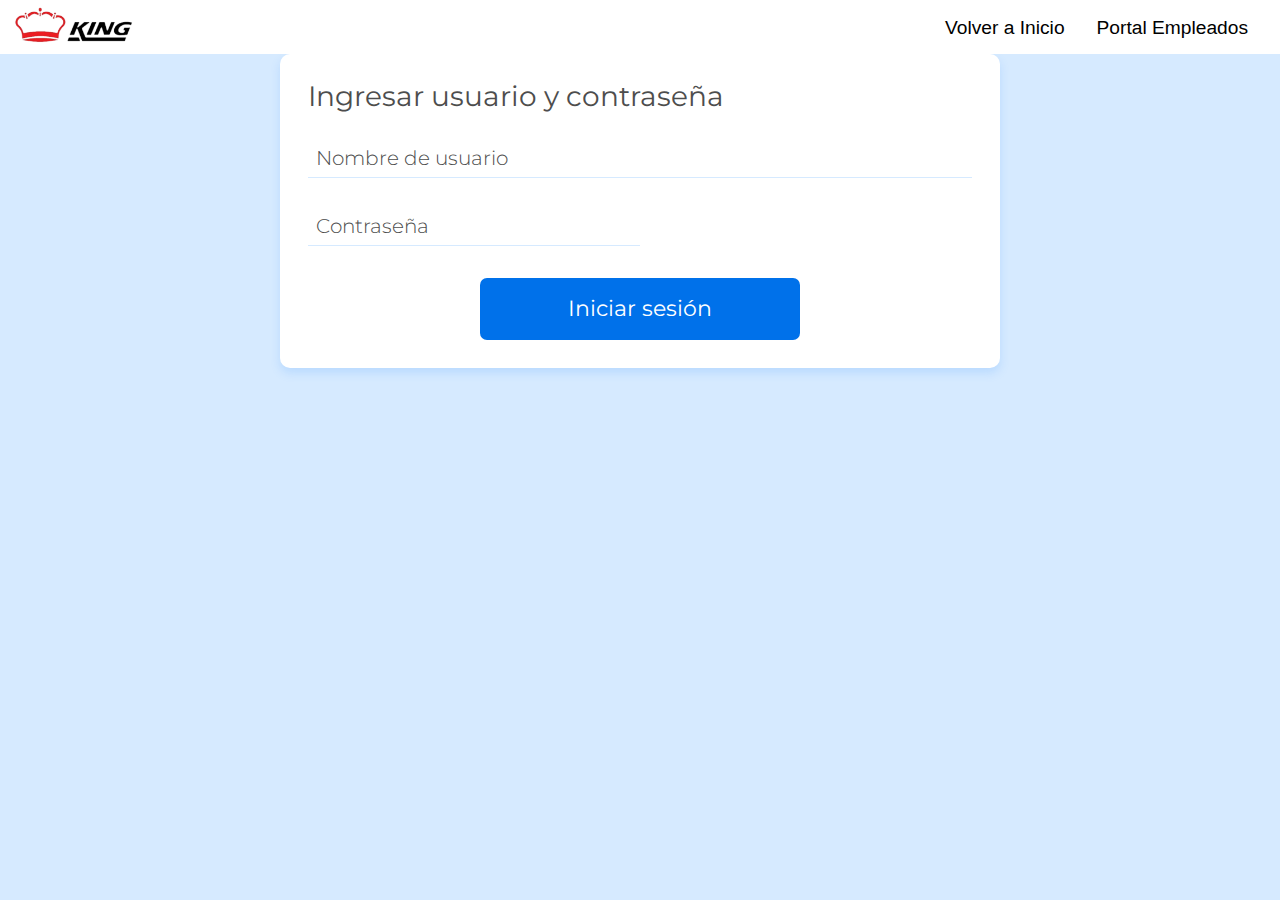
<file: empleados.html>
<!DOCTYPE html>

<html lang = "es">

    <head>

        <meta charset="UTF-8">
        <meta name="viewport" content="width=device-width, initial-scale=1.0">
        <meta http-equiv="X-UA-Compatible" content="es">
        <title>King Empleados</title>
        <link rel="icon" href="./img/kingscrown - copia.ico" type="image/x-icon">
        <link rel="stylesheet" href="./assets/css/normalize.css">
        <link rel="stylesheet" href="./assets/css/menu.css">

        <link href="https://fonts.googleapis.com/css2?family=Montserrat:wght@300;400&display=swap" rel="stylesheet"/>
        <link href="https://fonts.googleapis.com/css2?family=Pacifico&display=swap" rel="stylesheet"/>
        <link rel="stylesheet" href="./assets/css/css/base/base.css" />
        <link rel="stylesheet" href="./assets/css/css/componentes/card.css" />
        <link rel="stylesheet" href="./assets/css/css/componentes/inputs.css" />
        <link rel="stylesheet" href="./assets/css/css/componentes/button.css" />
        <link rel="stylesheet" href="./assets/css/css/registry_client.css" />
        <link rel="stylesheet" href="./assets/css/css/cadastro_produto.css" />

        <style>
            @import url('https://fonts.googleapis.com/css2?family=Lexend+Deca:wght@400;500;600;700;800;900&display=swap');
        </style>

    </head>

    <body>
        
        <header class="cabecera">
            
            <img src="./img/KING-3.png" alt="Logo-Establecimiento-King-S.R.L." class="logo__cabecera">
            
            <nav class="menu">
    
                <ul class="menu__list">
    
                    <li class="menu__item">
                        <a class="menu__link" href="index.html">Volver a Inicio</a>
                    </li>

                    <li class="menu__item">
                        <a class="menu__link" href="empleados.html">Portal Empleados</a>
                    </li>

                </ul>

            </nav>

        </header>

        <main class="container flex flex--center flex--column">
            <section class="cartao cadastro">
            
                <h1 class="card__title">Ingresar usuario y contraseña</h1>
            
                <form action="./error.html" class="flex flex--column">
                
                    <div class="input-container">
                        <input name="name" id="name" class="input" type="text" placeholder="Usuario"/>
                        <label class="input-label" for="name">Nombre de usuario</label>
                        <span class="input-message-error">Este campo no es valido</span>
                    </div>

                    <div class="input-container registry__price-container">
                        <input name="price" id="price" class="input" type="text" placeholder="Contraseña"/>
                        <label class="input-label" for="price">Contraseña</label>
                        <span class="input-message-error">Este campo no es valido</span>
                    </div>

                    <button class="button">Iniciar sesión</button>
                
                </form>
            
            </section>
        
        </main>

    </body>

</html>
</file>
<file: assets/css/menu.css>
.cabecera{
    align-items: center;
    background-color:white;
    display: flex;
    justify-content: space-between;
    padding-left: 0.5rem;
    position: sticky;
    top: 0rem;
    z-index: 1;
}

.logo__cabecera{
    height: 3.4rem;
}

.menu__list {
    display: flex;
    font-family: 'Gill Sans', 'Gill Sans MT', Calibri, 'Trebuchet MS', sans-serif;
}

.menu__item {
    list-style: none;
}

.menu__link {
    text-align: start;
    font-size: larger;
    text-decoration-line: none;
    color: black;
    display: flex;
    margin-right: 2rem;
}

.menu__link:hover {
    text-decoration:underline;
    color: rgb(185, 0, 0);
    transform: scale(1.1, 1.1);
    transition: 0.7s transform;
}

@media screen and (max-width: 780px) {
    .cabecera{
        justify-content: center;
        display: inline-block;
        padding-left: 0rem;
        position: static;
    }

    .menu__link{
        margin-right: 1rem;
    }

    .menu__list{
        justify-content: space-evenly;
        flex-wrap: wrap;
        padding: 4%;
    }

    .logo__cabecera{
        height: 0px;
        width: 0px;
        visibility: hidden;
    }
}
</file>
<file: assets/css/css/componentes/card.css>
.cartao {
  background-color: var(--contrast-light-color);
  border-radius: 10px;
  box-shadow: var(--shadow);
  width: 100%;
  max-width: 45rem;
  padding: 1.75rem;
  box-sizing: border-box;
  margin-bottom: 1rem;
}

.card__title {
  font-size: var(--font-size-card-title);
  margin-bottom: 1rem;
}
</file>
<file: assets/css/css/componentes/inputs.css>
.formulario {
  margin-top: 2rem;
}

.form__label {
  font-size: var(--font-size-form-fieldset);
  margin-bottom: 1rem;
}

.input-container {
  font-weight: var(--font-weigth-input);
  position: relative;
  margin-bottom: 1rem;
  display: flex;
  flex-direction: column;
  justify-content: flex-end;
  box-sizing: border-box;
}

.input {
  box-sizing: border-box;
  border-bottom: 1px solid var(--secondary-color);
  padding: 1.375rem 0.5rem 0.5rem;
  height: 3.25rem;
  width: 100%;
}

.input::placeholder {
  visibility: hidden;
  color: #00000000;
}

.input:focus {
  outline: none;
}

.input-label {
  position: absolute;
  top: 1.375rem;
  left: 0.5rem;
  font-size: var(--font-size-input-label);

  transition: all 0.25s;
}

.input:not(:placeholder-shown) + .input-label,
.input:focus + .input-label {
  font-size: 0.875rem;
  top: 0.25rem;
  transition: all 0.25s;
}

.input-container--invalid {
  margin-bottom: 0.5rem;
}

.input-container--invalid .input {
  border: 1px solid var(--warning-color);
  border-radius: 7px;
}

.input-container--invalid .input-label {
  color: var(--warning-color);
}

.input-message-error {
  display: none;
}

.input-container--invalid .input-message-error {
  color: var(--warning-color);
  display: block;
  margin-top: 0.5rem;
  padding-left: 0.5rem;
}

.textarea {
  box-sizing: border-box;
  border: 1px solid var(--secondary-color);
  padding: 0.5rem;
  border-radius: 7px;
  width: 100%;
  min-height: 3rem;
}

.textarea-container {
  position: relative;
  margin-top: 2rem;
  margin-bottom: 1rem;
  font-weight: var(--font-weigth-input);
}

.textarea::placeholder {
  visibility: hidden;
}

.textarea:focus {
  outline: none;
}

.textarea-label {
  position: absolute;
  top: 0.5rem;
  left: 0.5rem;
  font-size: var(--font-size-input-label);
  transition: all 0.25s;
}

.textarea:not(:placeholder-shown) + .textarea-label,
.textarea:focus + .textarea-label {
  font-size: 0.875rem;
  top: -1.25rem;
  transition: all 0.25s;
}

.textarea-container--invalid {
  margin-bottom: 0.5rem;
}

.textarea-container--invalid .textarea {
  border: 1px solid var(--warning-color);
}

.textarea-container--invalid .textarea-label {
  color: var(--warning-color);
}

.textarea-mensagem-erro {
  display: none;
}

.textarea-container--invalid .textarea-mensagem-erro {
  display: block;
  color: var(--warning-color);
  margin-top: 0.5rem;
  padding-left: 0.5rem;
}
</file>
<file: assets/css/css/componentes/button.css>
.button {
  display: block;
  background-color: var(--primary-color);
  border-radius: 7px;
  width: 100%;
  margin-top: 1rem;
  max-width: 20rem;
  padding: 1.125rem;
  box-sizing: border-box;
  color: var(--contrast-light-color);
  font-size: var(--font-size-button);
  align-self: center;
  text-align: center;
}

.simple-button {
  border: none;
  background-color: unset;
}

.simple-button--add {
  color: var(--primary-color);
}

.simple-button--delete {
  color: var(--warning-color);
}

.simple-button--edit {
  color: var(--success-color);
}
</file>
<file: assets/css/css/registry_client.css>
.cadastro {
    display: flex;
    flex-direction: column;
}
</file>
<file: assets/css/css/cadastro_produto.css>
.registry__description {
  height: 15.75rem;
}

.registry__price-container,
.registry__description-container {
  width: 50%;
}
</file>
<file: assets/css/css/base/base.css>
@import url(./variables.css);
@import url(./reset.css);

body {
  background-color: var(--secondary-color);
  color: var(--contrast-dark-color);
  font-family: var(--font-family-body);
  overflow-x: hidden;
}

.container {
  padding-right: 1rem;
  padding-left: 1rem;
}

.flex {
  display: flex;
}

.flex--center {
  align-items: center;
  justify-content: center;
}

.flex--column {
  flex-direction: column;
}

@media (min-width: 800px) {
  .container {
    padding-right: 2.5rem;
    padding-left: 2.5rem;
  }
}

@media (min-width: 1200px) {
  .container {
    padding-left: calc((100vw - 900px) / 2);
    padding-right: calc((100vw - 900px) / 2);
  }
}
</file>
